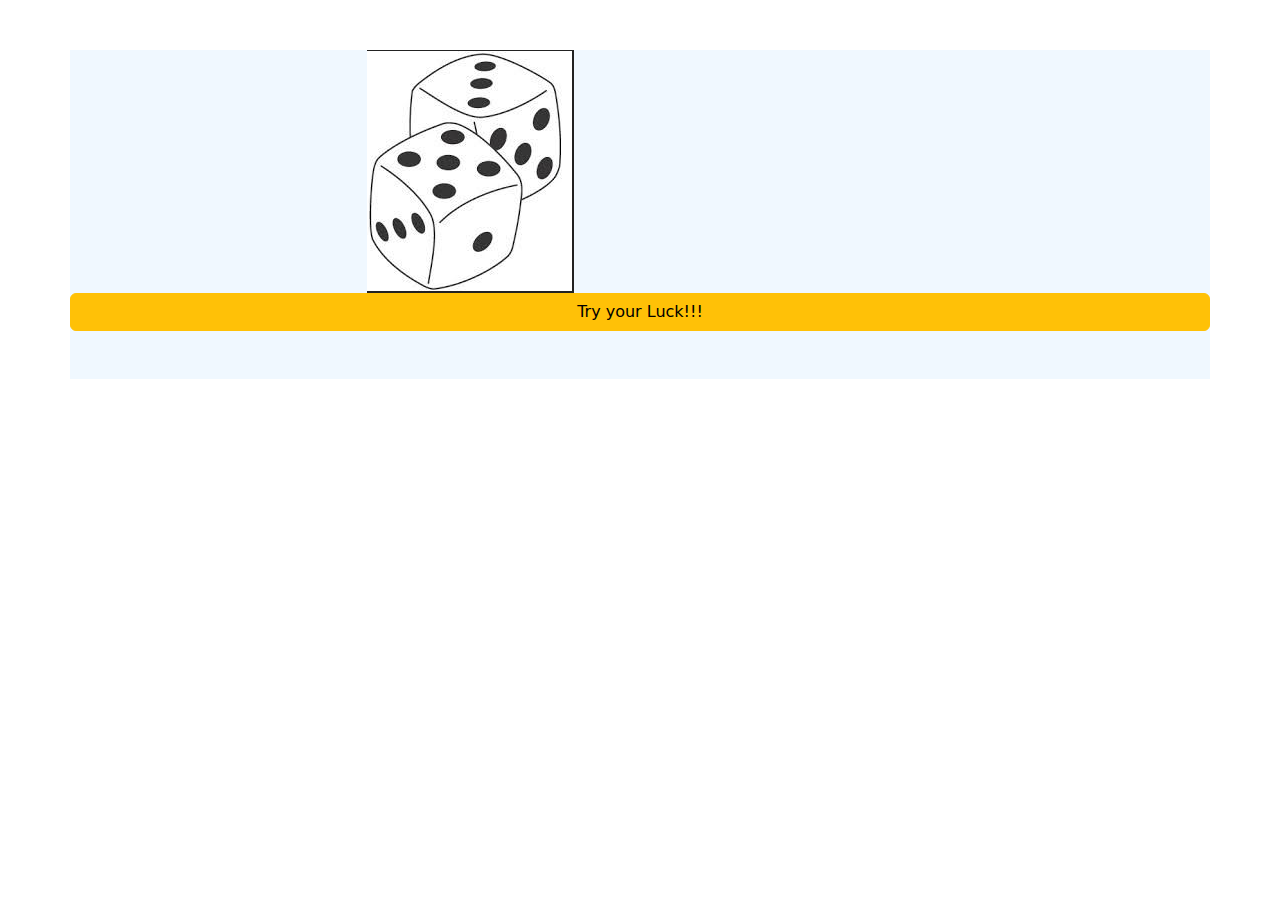
<file: Ejercicio11_Dados/index.html>
<!DOCTYPE html>
<html lang="en">
  <head>
    <meta charset="UTF-8" />
    <meta http-equiv="X-UA-Compatible" content="IE=edge" />
    <meta name="viewport" content="width=device-width, initial-scale=1.0" />
    <title>Dados</title>
    <link rel="stylesheet" href="css/style.css" />
    <link
      href="https://cdn.jsdelivr.net/npm/bootstrap@5.1.3/dist/css/bootstrap.min.css"
      rel="stylesheet"
    />
    <script src="https://cdn.jsdelivr.net/npm/bootstrap@5.1.3/dist/js/bootstrap.bundle.min.js"></script>
  </head>
  <body>
      <div class="container">
        <div class="row">
          <div class="col-md-3"></div>
            <div class="col-md-6">
              <img src="img/dados.PNG" alt="dados">
            </div>
            <button type="button" class="btn btn-warning" onclick="calculum()">Try your Luck!!!</button>
            <div class="col-md-3"></div>
            <div class="col-md6">
                <p id="dados1"></p>
                <p id="dados2"></p>
            </div>
            <div class="col-md-3"></div>
            <div class="col-md6">
              <p id="suma"></p>
          </div>
          <div class="col-md-3">
            <p id="repite" ></p>
          </div>
          </div>
        </div>
      </div>
    <script src="js/dados.js"></script>
  </body>
</html>
</file>
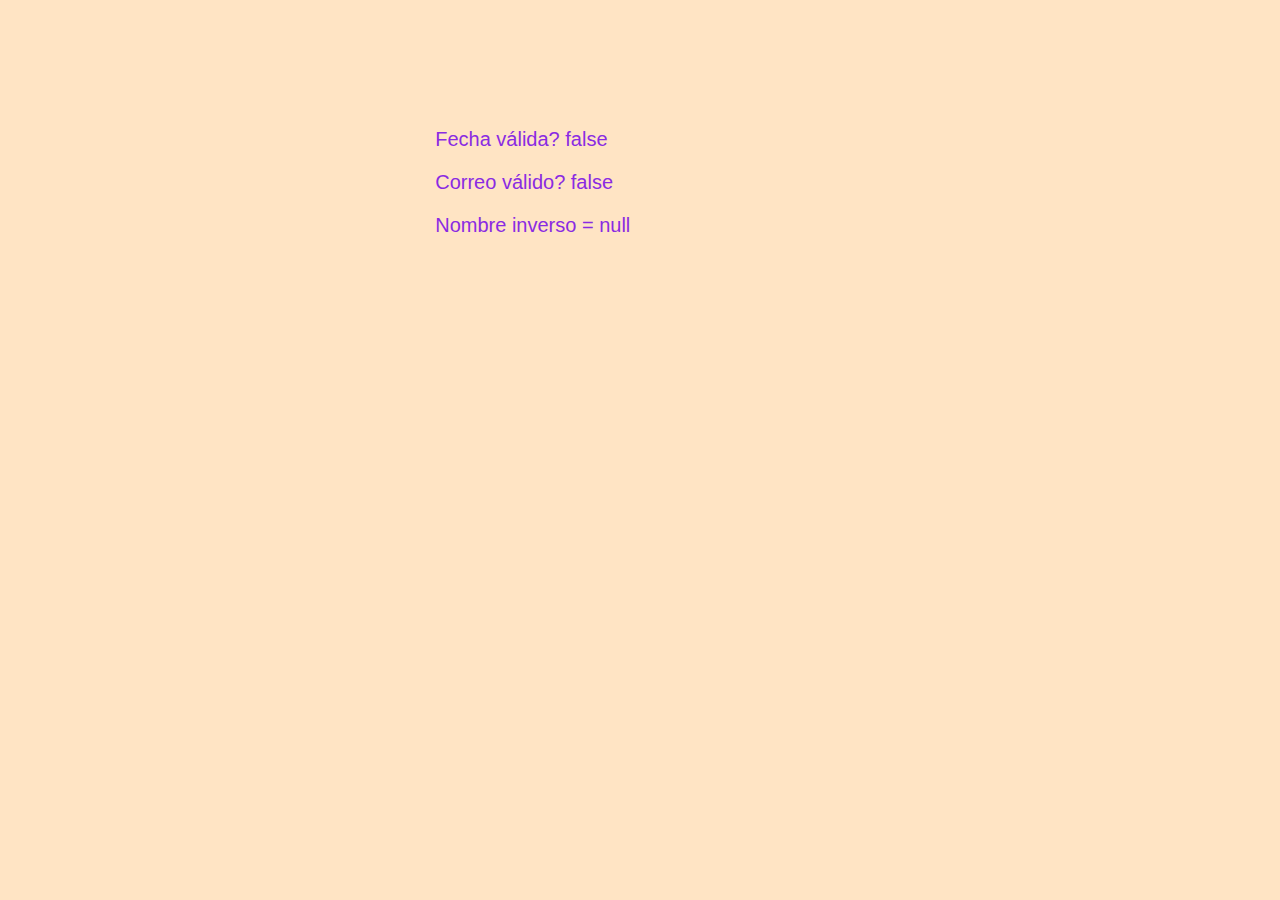
<file: Ejercicio12_REGEX/index.html>
<!DOCTYPE html>
<html lang="en">
<head>
    <meta charset="UTF-8">
    <meta http-equiv="X-UA-Compatible" content="IE=edge">
    <meta name="viewport" content="width=device-width, initial-scale=1.0">
    <title>Validar expresiones</title>
    <link rel="stylesheet" href="css/style.css">
</head>
<body>
    <main>
        <p id="response1"></p>
        <p id="response2"></p>
        <p id="response3"></p>
    </main>
    <script src="js/expresiones.js"></script>
</body>
</html>
</file>
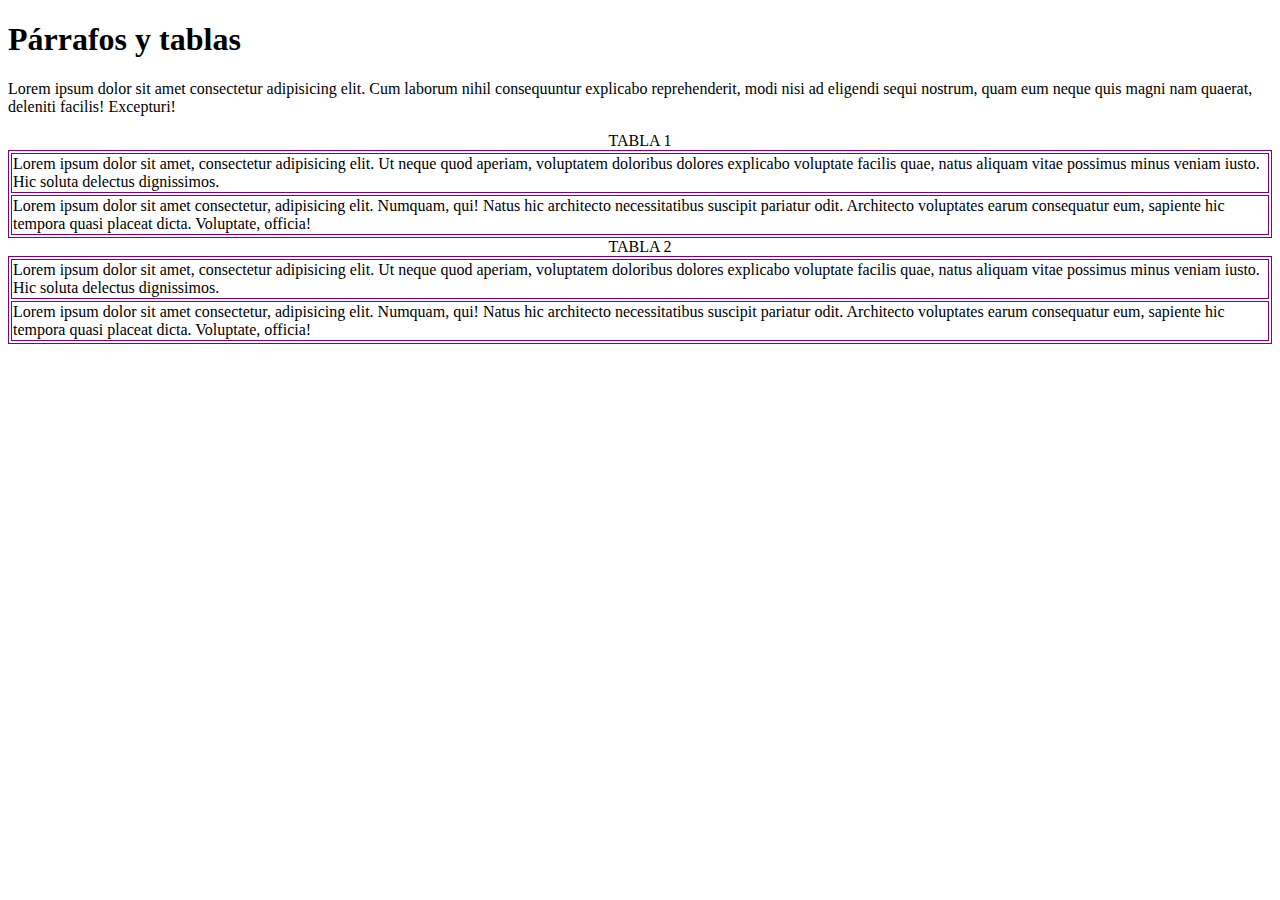
<file: Ejercicio13_Tablas_Y_Parrafos/index.html>
<!DOCTYPE html>
<html lang="en">
  <head>
    <meta charset="UTF-8" />
    <meta http-equiv="X-UA-Compatible" content="IE=edge" />
    <meta name="viewport" content="width=device-width, initial-scale=1.0" />
    <title>Tablas y párrafos</title>
    <link rel="stylesheet" href="css/style.css" />
  </head>
  <body>
    <header><h1>Párrafos y tablas</h1></header>

    <p id="parrafo1" onclick="pushing(document.getElementById('parrafo1'))">
      Lorem ipsum dolor sit amet consectetur adipisicing elit. Cum laborum nihil
      consequuntur explicabo reprehenderit, modi nisi ad eligendi sequi nostrum,
      quam eum neque quis magni nam quaerat, deleniti facilis! Excepturi!
    </p>

    <section>
    

      <table id="tabla1" onclick="pushing(document.getElementById('tabla1'))">
          <caption>TABLA 1</caption>
        <tr>
          <td>
            Lorem ipsum dolor sit amet, consectetur adipisicing elit. Ut neque
            quod aperiam, voluptatem doloribus dolores explicabo voluptate
            facilis quae, natus aliquam vitae possimus minus veniam iusto. Hic
            soluta delectus dignissimos.
          </td>
        </tr>
        <tr>
          <td>
            Lorem ipsum dolor sit amet consectetur, adipisicing elit. Numquam,
            qui! Natus hic architecto necessitatibus suscipit pariatur odit.
            Architecto voluptates earum consequatur eum, sapiente hic tempora
            quasi placeat dicta. Voluptate, officia!
          </td>
        </tr>
      </table>
    </section>

    <section>
        <table id="tabla2" onclick="pushing(document.getElementById('tabla2'))">
            <caption>TABLA 2</caption>
          <tr>
            <td>
              Lorem ipsum dolor sit amet, consectetur adipisicing elit. Ut neque
              quod aperiam, voluptatem doloribus dolores explicabo voluptate
              facilis quae, natus aliquam vitae possimus minus veniam iusto. Hic
              soluta delectus dignissimos.
            </td>
          </tr>
          <tr>
            <td>
              Lorem ipsum dolor sit amet consectetur, adipisicing elit. Numquam,
              qui! Natus hic architecto necessitatibus suscipit pariatur odit.
              Architecto voluptates earum consequatur eum, sapiente hic tempora
              quasi placeat dicta. Voluptate, officia!
            </td>
          </tr>
        </table>
    </section>

    <script src="js/tablas.js"></script>
  </body>
</html>
</file>
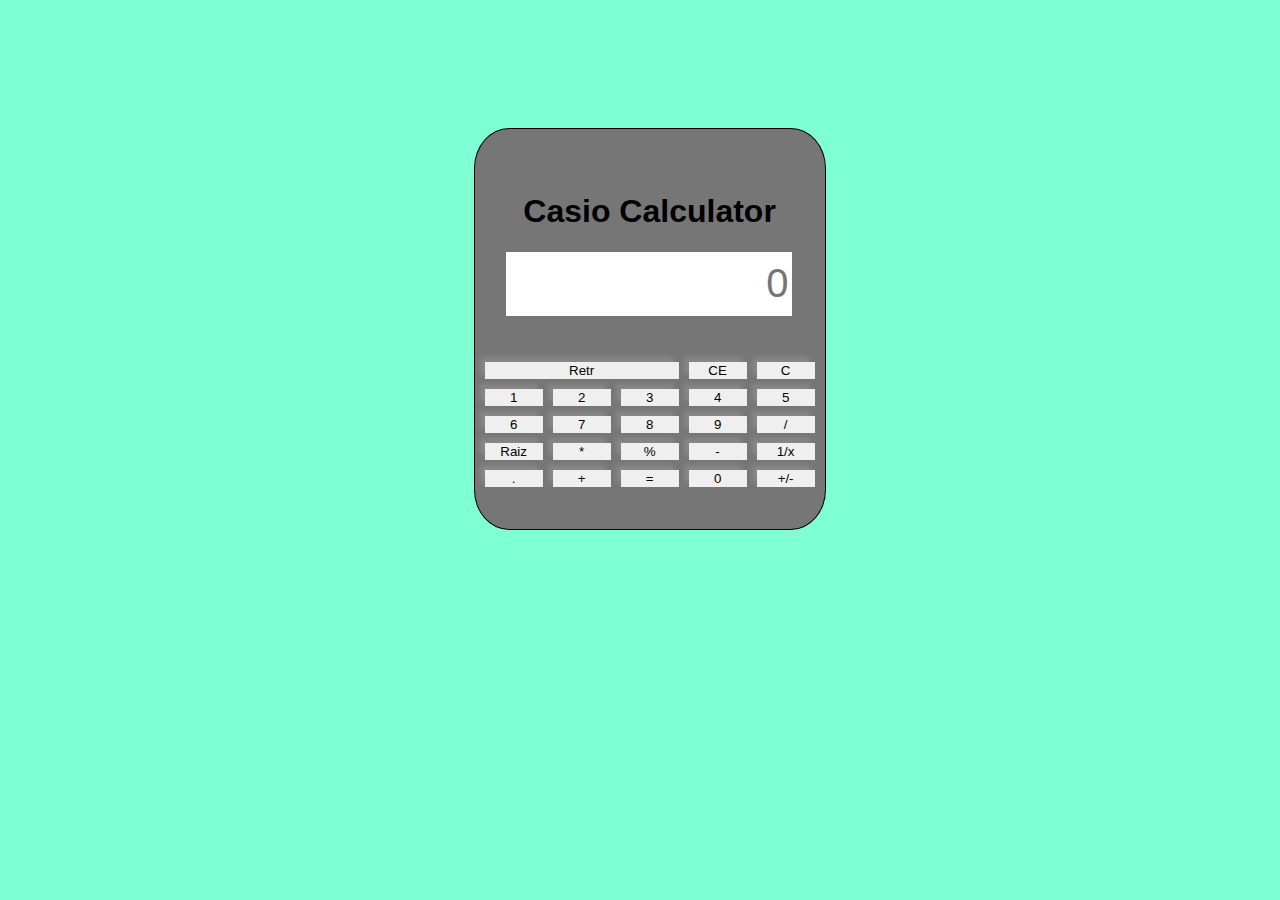
<file: Ejercicio14_Calculum/index.html>
<!DOCTYPE html>
<html lang="en">
  <head>
    <meta charset="UTF-8" />
    <meta http-equiv="X-UA-Compatible" content="IE=edge" />
    <meta name="viewport" content="width=device-width, initial-scale=1.0" />
    <title>Calculadora</title>
    <link rel="stylesheet" href="css/style.css" />
  </head>
  <body>
    <main>
      <header><h1>Casio Calculator</h1></header>
      <input type="text" class="pantalla" placeholder="0" id="pantalla" name="pantalla"/>
     <!--UBICACIÓN DEL GRID CON LOS BOTONES-->
      <div class="calculum">
        <button class="item23" id="delete" onclick="deleting()">Retr</button>
        <button class="item1" id="delete" onclick="deleting()">CE</button>
        <button class="item2" id="delete" onclick="deleting()">C</button>
        <button class="item3" value="1" id="uno" onclick="calculum(document.getElementById('uno'))">1</button>
        <button class="item4" value="2" id="dos" onclick="calculum(document.getElementById('dos'))">2</button>
        <button class="item5" id="tres" value="3" onclick="calculum(document.getElementById('tres'))">3</button>
        <button class="item6" id="cuatro" value = "4" onclick="calculum(document.getElementById('cuatro'))">4</button>
        <button class="item7" id="cinco" value="5" onclick="calculum(document.getElementById('cinco'))">5</button>
        <button class="item8" id="seis" value="6" onclick="calculum(document.getElementById('seis'))">6</button>
        <button class="item9" id="siete" value="7" onclick="calculum(document.getElementById('siete'))">7</button>
        <button class="item10" id="ocho"value="8" onclick="calculum(document.getElementById('ocho'))">8</button>
        <button class="item11" id="nueve" value="9" onclick="calculum(document.getElementById('nueve'))">9</button>
        <button class="item12" id="divide" onclick="operador(getElementById('divide'))">/</button>
        <button class="item13" id="raiz" onclick="operador(document.getElementById('raiz'))">Raiz</button>
        <button class="item14" id="multiplica" onclick="operador(document.getElementById('multiplica'))">*</button>
        <button class="item15" id="residuo" onclick="operador(document.getElementById('residuo'))">%</button>
        <button class="item16" id="resta" onclick="operador(document.getElementById('resta'))">-</button>
        <button class="item17" id="potencia" onclick="operador(document.getElementById('potencia'))">1/x</button>
        <button class="item18" value="." id="punto" onclick="calculum(document.getElementById('punto'))">.</button>
        <button class="item19" id="suma" onclick="operador(document.getElementById('suma'))">+</button>
        <button class="item20" id="equals" onclick="equality()">=</button>
        <button class="item21" value="0" id="zero" onclick="calculum(document.getElementById('zero'))">0</button>
        <button class="item22" id="negativo" onclick="operador(document.getElementById('negativo'))">+/-</button>
      </div>
    </main>

    <script src="js/calculadora.js"></script>
  </body>
</html>
</file>
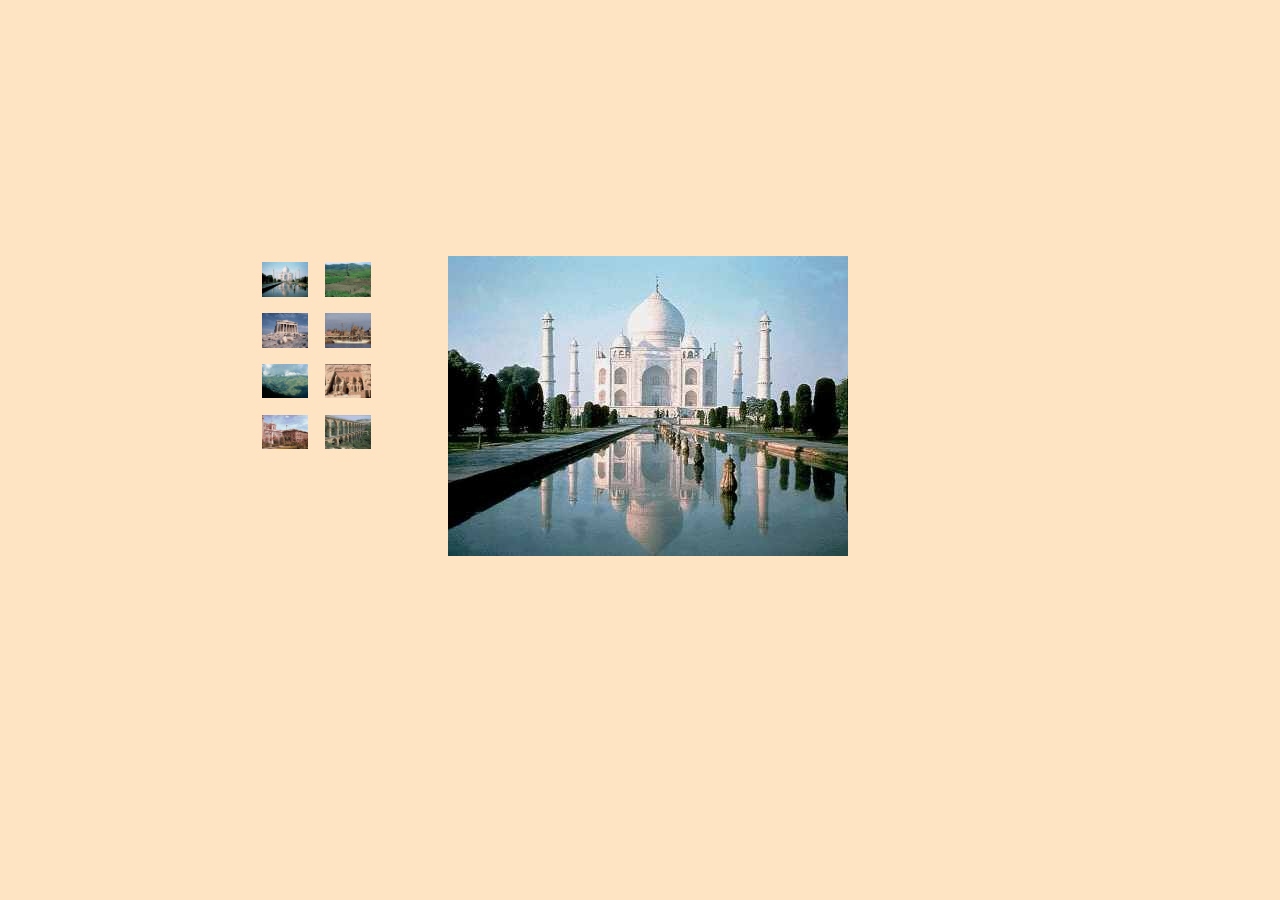
<file: Ejercicio15_visor/index.html>
<!DOCTYPE html>
<html lang="en">
<head>
    <meta charset="UTF-8">
    <meta http-equiv="X-UA-Compatible" content="IE=edge">
    <meta name="viewport" content="width=device-width, initial-scale=1.0">
    <title>Visor de imágenes</title>
    <link rel="stylesheet" href="css/style.css">
</head>
<body>
    <main>
            <div id="imagenes" class="col-md-4">
                <img src="img/foto1.jpg" id="taj" alt="Taj Majal" onclick="visualiza(1)"> <!--EN JAVASCRIPRT LAS IÁGENES TAMBIÉN SIRVEN COMO PARÁMETROS-->
                <img src="img/foto2.jpg" id="agricultura" alt="Agricultura" onclick="visualiza(2)">
                <img src="img/foto3.jpg" id="atenas" alt="Atenas" onclick="visualiza(3)">
                <img src="img/foto4.jpg" id="riviera" alt="Riviera" onclick="visualiza(4)">
                <img src="img/foto5.jpg" id="avila" alt="Avila" onclick="visualiza(5)">
                <img src="img/foto6.jpg" id="giza" alt="Giza" onclick="visualiza(6)">
                <img src="img/foto7.jpg" id="londres" alt="Londres" onclick="visualiza(7)">
                <img src="img/foto8.jpg" id="diablo" alt="Puente del Diablo" onclick="visualiza(8)">
            </div>
            <div class="col-md-8" id="marco">
                <div id="focus">
                    <img src="img/foto1.jpg" id="taj" alt="Taj Majal" name = "foto">
                    <p id="nombre"></p>
                </div>   
            </div>
    </main>
    <script src="js/visor.js"></script>
</body>
</html>
</file>
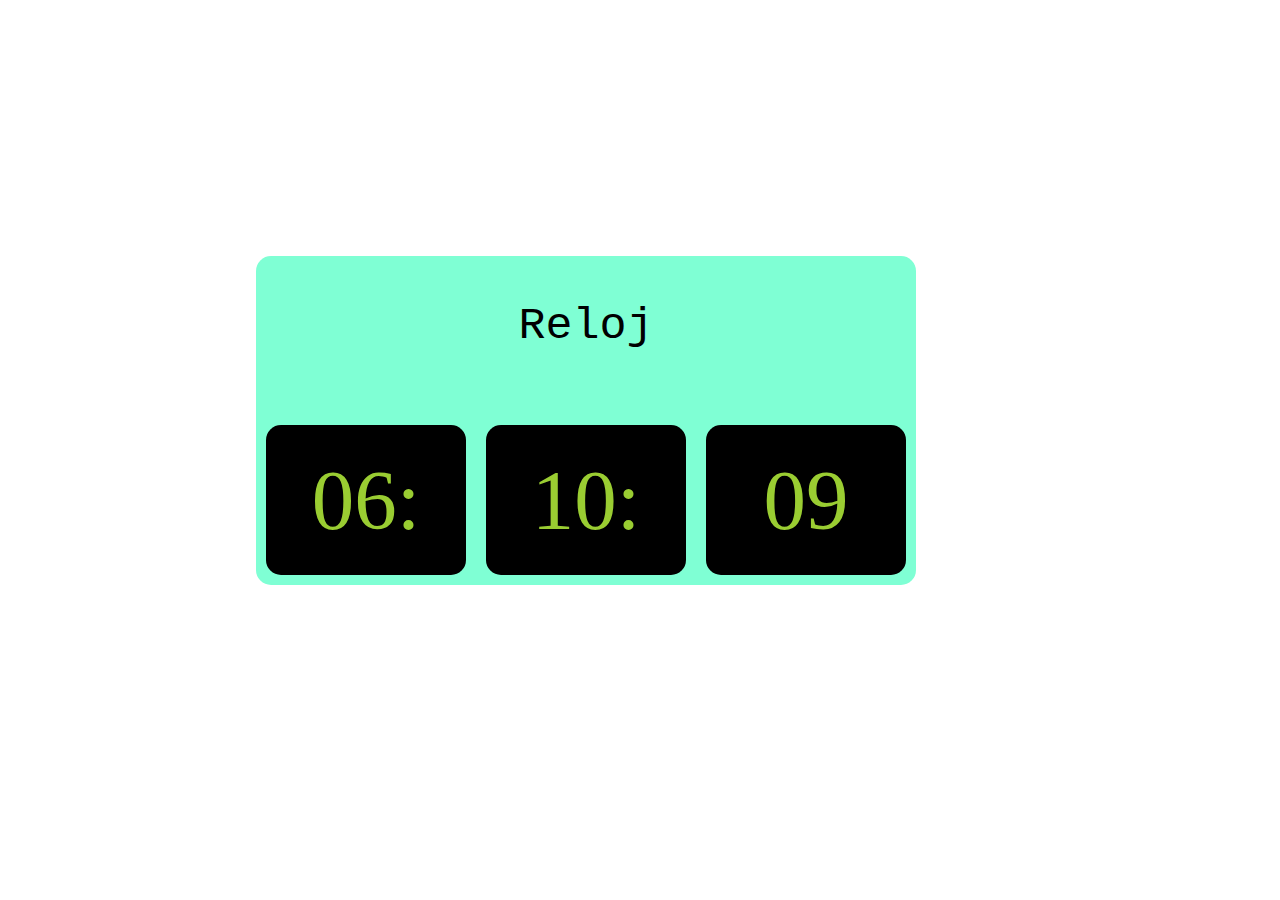
<file: Ejercicio16_Reloj/index.html>
<!DOCTYPE html>
<html lang="en">
<head>
    <meta charset="UTF-8">
    <meta http-equiv="X-UA-Compatible" content="IE=edge">
    <meta name="viewport" content="width=device-width, initial-scale=1.0">
    <title>Reloj</title>
    <link rel="stylesheet" href="css/style.css">
</head>
<body onload="reloj()">
    <main>
        <p id="reloj">Reloj</p><br>
        <div class="container">
            <div id ="cuadro1"></div>
            <div id ="cuadro2"></div>
            <div id ="cuadro3"></div>
        </div>
        
        
    </main>
</body>

<script src="js/reloj.js"></script>
</html>
</file>
<file: Ejercicio11_Dados/css/style.css>
body    {
    background-color: rgb(229, 203, 253);
    margin: 20%;
}

.container  {
    background-color: aliceblue;
    display: flex;
    flex-direction: column;
    margin-top: 50px;
    align-content: center;
}

#dados  {
    background-image: url("/Ejercicio11_Dados/img/dados.PNG");
}
</file>
<file: Ejercicio12_REGEX/css/style.css>
body    {
    background-color: bisque;
    margin: 10%;
}

p   {
    margin-left: 30%;
    font-size: 20px;
    color: blueviolet;
    font-family: Arial;
}
</file>
<file: Ejercicio13_Tablas_Y_Parrafos/css/style.css>
table, td {
    border: solid purple 1px;
}
</file>
<file: Ejercicio14_Calculum/css/style.css>
body{
    margin: auto 0px;
    background-color: aquamarine;
}

h1 {
    font-family: Helvetica;
    text-align: center;
    text-shadow: 15px;
}

main    {
    border: 1px solid black;
    position: absolute;
    margin-top: 10%;
    margin-left: 37%;
    width: 350px;
    height: 400px;
    border-radius: 10%;
    align-content: center;
    background-color: rgb(119, 118, 118);
}

.pantalla   {
    width: 80%;
    height: 15%;
    margin-left: 30px;
    margin-bottom: 20px;
    font-size: 40px;
    text-align: end;
}

.calculum   {
    display: grid;
    padding-left: 10px;
    padding-right: 10px;
    padding-top: 25px;
    /*UBICAMOS LAS FRACCIONES A REPARTIR DENTRO DEL GRID, CON EL ATRIBUTO REPEAT Y EN FRACCIONES*/
    grid-template-columns: repeat(5, 1fr);
    grid-template-rows: repeat(5, 1fr);
    gap: 10px;
    /*DEFINICIÓN Y UBICACIÓN DE LAS GRILLAS POR NOMBRES DE LAS GRID ÁREAS*/
    grid-template-areas:
        "Retr CE C"
        "siete ocho nueve slash raiz"
        "cuatro cinco seis asterisco percentil"
        "uno dos tres menos unoX"
        "cero masMenos punto mas igual" 
    ;
}

/*DEFINICIÓN DE ITEMS POR ÁREAS PARA MEJOR INTUICIÓN*/

.item23 {grid-area: "Retr";}
.item1 {grid-area: "CE";}
.item2 {grid-area: "C";}
.item3 {grid-area: "uno";}
.item4 {grid-area: "dos";}
.item5 {grid-area: "tres";}
.item6 {grid-area: "cuatro";}
.item7 {grid-area: "cinco";}
.item8 {grid-area: "seis";}
.item9 {grid-area: "siete";}
.item10 {grid-area: "ocho";}
.item11 {grid-area: "nueve";}
.item12 {grid-area: "slash";}
.item13 {grid-area: "raiz";}
.item14 {grid-area: "asterisco";}
.item15 {grid-area: "percentil";}
.item16 {grid-area: "menos";}
.item17 {grid-area: "unoX";}
.item18 {grid-area: "punto";}
.item19 {grid-area: "mas";}
.item20 {grid-area: "igual";}
.item21 {grid-area: "cero";}
.item22 {grid-area: "mas";}

/* DEFINICIÓN DE LOS 3 BOTONES PRINCIPALES CON MAYOR LOGITUD*/
.item23 {
    grid-area: 1 / span 3;
}

.item1 {
    grid-area: 1.5fr;
}

.item2{
    grid-template-columns: 1.80fr;
}

button{
    box-shadow: -5px -5px 5px #888;
    border: 0;
}
</file>
<file: Ejercicio15_visor/css/style.css>
body{
    margin: auto 0px;
    background-color: bisque;
}

main{
    margin: 20%;
}

#imagenes   {
    float: left;
    width: 20%;
}

#imagenes img {
    width: 30%;
    margin: 4%;
}

#marco  {
    float: right;
    width: 75%;
}

#focus  {
    width: max-content;
    height: max-content;
    position: relative;
}

#nombre {
    font-family: 'Lucida Sans Unicode';
    text-align: center;
    background-color: aquamarine;
    font-size: 35px;
}
</file>
<file: Ejercicio16_Reloj/css/style.css>
body    {
    margin: auto 0px;
}

main {
    margin: 20%;
    background-color: aquamarine;
    position: absolute;
    border-radius: 15px;
    align-items: center;
}

p{
    font-family: Courier;
    font-size: 45px;
    text-align: center;
}

.container  {
    display: flex;
    flex-direction: row;
    
}

.container > div {
    width: 200px;
    height: 150px;
    background-color: black;
    margin: 10px;
    color: yellowgreen;
    text-align: center;
    font-size: 85px;
    line-height: 150px;
    border-radius: 15px;
}
</file>
